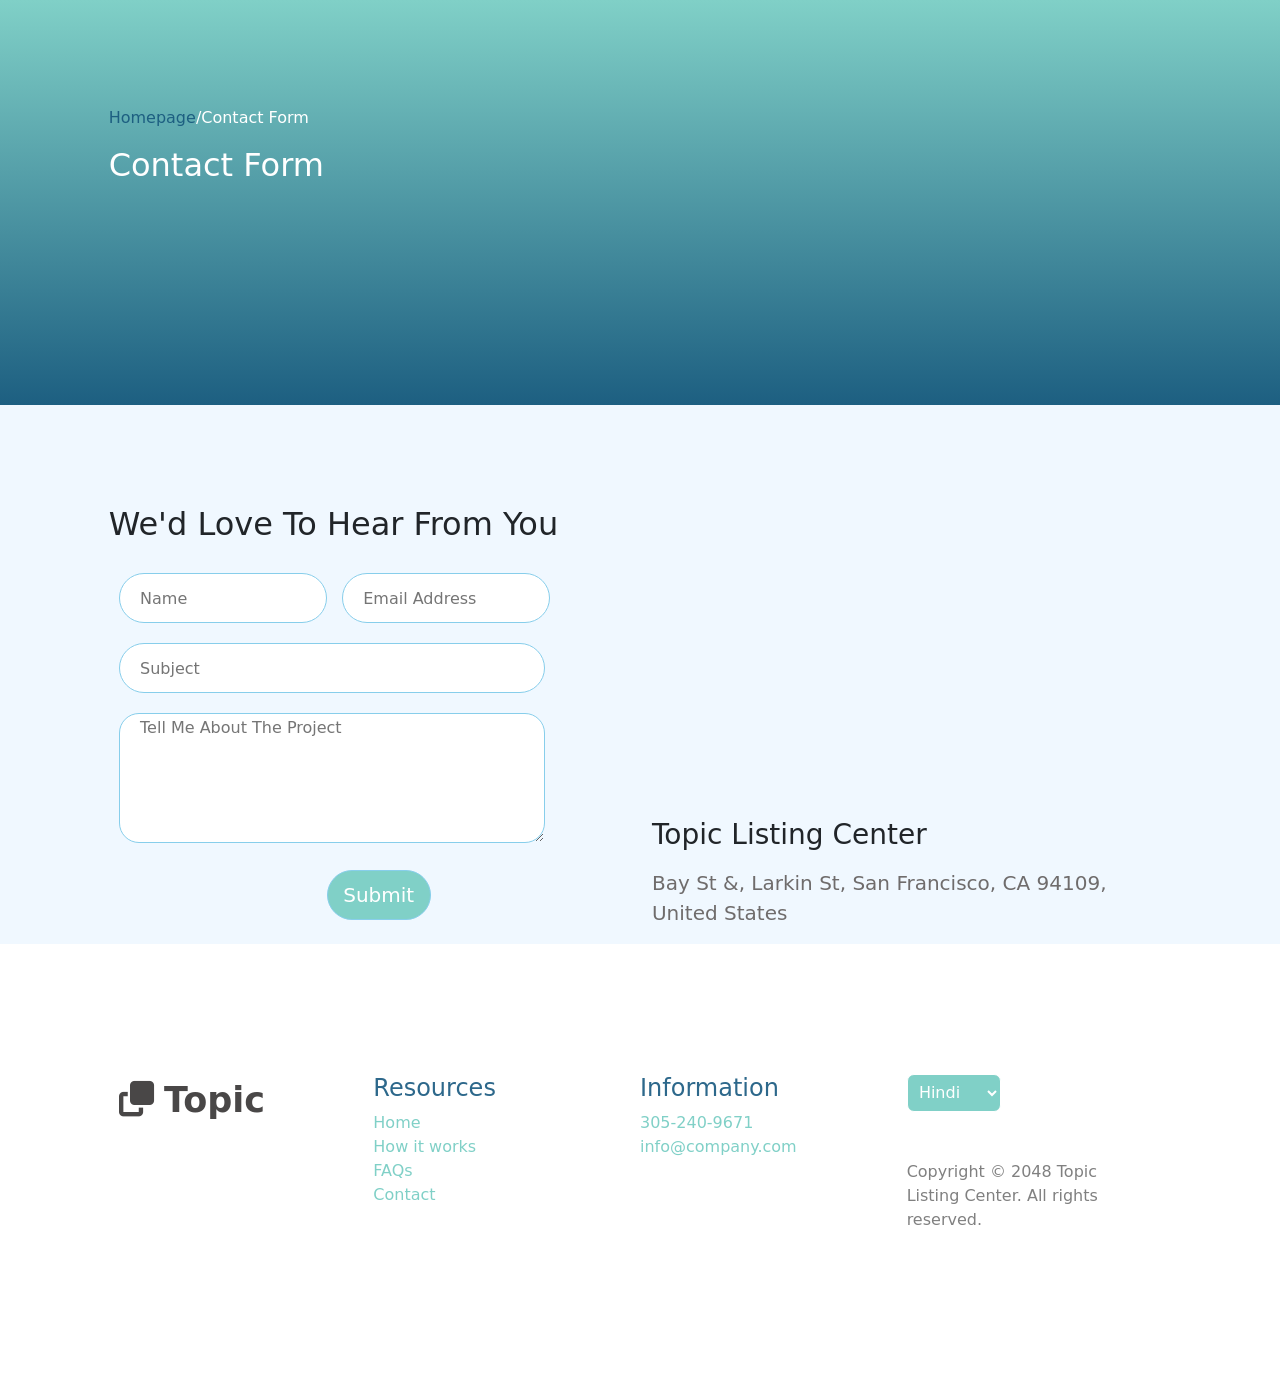
<file: contact_page.html>
<!DOCTYPE html>
<html lang="en">

<head>
    <meta charset="UTF-8">
    <meta name="viewport" content="width=device-width, initial-scale=1.0">
    <title>Contact Form</title>
    <link rel="stylesheet" href="https://cdnjs.cloudflare.com/ajax/libs/font-awesome/6.7.2/css/all.min.css"
        integrity="sha512-Evv84Mr4kqVGRNSgIGL/F/aIDqQb7xQ2vcrdIwxfjThSH8CSR7PBEakCr51Ck+w+/U6swU2Im1vVX0SVk9ABhg=="
        crossorigin="anonymous" referrerpolicy="no-referrer" />
    <link href="https://cdn.jsdelivr.net/npm/bootstrap@5.0.2/dist/css/bootstrap.min.css" rel="stylesheet"
        integrity="sha384-EVSTQN3/azprG1Anm3QDgpJLIm9Nao0Yz1ztcQTwFspd3yD65VohhpuuCOmLASjC" crossorigin="anonymous">
    <script src="https://cdn.jsdelivr.net/npm/bootstrap@5.0.2/dist/js/bootstrap.bundle.min.js"
        integrity="sha384-MrcW6ZMFYlzcLA8Nl+NtUVF0sA7MsXsP1UyJoMp4YLEuNSfAP+JcXn/tWtIaxVXM"
        crossorigin="anonymous"></script>
    <link rel="stylesheet" href="./CSS/style.css">
</head>
<style>
    .input {
        width: 40%;
        margin-left: 2%;
        margin-bottom: 20px;
        height: 50px;
        border-radius: 30px;
        padding-left: 20px;
        border: 1px solid skyblue
    }
    .hb:hover{
        background-color: #2d688b;
    }
</style>

<body>
    <div class="container-fluid">
        <div class="row sec11" style="height: 45svh;">
            <div class="col-md-1"></div>
            <div class="col-md-10">
                <div style="display: flex; margin-top: 10%;">
                    <a href="./index.html">Homepage</a>
                    <p style="color: white;">/Contact Form</p>

                </div>
                <h2 style="color: white;">Contact Form</h2>
            </div>
            <div class="col-md-1"></div>
        </div>

        <div class="row get-in-touch" style="padding-top: 100px;">
            <div class="col-md-1"></div>
            <div class="col-md-5">
                <h2 style="margin-bottom: 30px;">We'd Love To Hear From You</h2>
                <input type="text" class="input" placeholder="Name">
                <input type="text" class="input" placeholder="Email Address">
                <input type="text" class="input" placeholder="Subject" style="width:82%">
                <textarea name="" class="input" placeholder="Tell Me About The Project"
                    style="border-radius: 20px; height:130px;width: 82%;"></textarea>
                <button class="input hb" style="margin-left: 42%; background-color: #80d0c7; width: 20%; padding: 0; color: white; font-size: 20px;">Submit</button>
            </div>
            <div class="col-md-5">

                <iframe
                    src="https://www.google.com/maps/embed?pb=!1m18!1m12!1m3!1d487293.47787204565!2d78.07836299470655!3d17.41273323120619!2m3!1f0!2f0!3f0!3m2!1i1024!2i768!4f13.1!3m3!1m2!1s0x3bcb99daeaebd2c7%3A0xae93b78392bafbc2!2sHyderabad%2C%20Telangana!5e0!3m2!1sen!2sin!4v1741880801107!5m2!1sen!2sin"
                    width="550" height="270" allowfullscreen="" loading="lazy"
                    referrerpolicy="no-referrer-when-downgrade" style="border-radius: 20px;margin-top: 20px;"></iframe>
                <h3 class="my-3"> Topic Listing Center</h3>
                <p style="font-size: 20px; color: rgb(111, 108, 108);">Bay St &, Larkin St, San Francisco, CA 94109,
                    United States</p>
            </div>
        </div>

        <div class="row">
            <div class="row" style="margin-top: 10%; margin-bottom: 10%;">
                <div class="col-md-1"></div>
                <div class="col-md-10">
                    <div class="row">
                        <div class="col-md-3">
                            <a class="navbar-brand icon" href="#"><i class="fa-solid fa-clone"
                                    style="color: rgb(73, 71, 71); font-size: 35px;"></i> <b
                                    style="color: rgb(73, 71, 71); font-size: 35px;">Topic</b></a>
                        </div>
                        <div class="col-md-3">
                            <h4 style="color: #2d688b;">Resources</h4>
                            <a href="" style="text-decoration: none; color: #80d0c7;">Home</a><br>
                            <a href="" style="text-decoration: none; color: #80d0c7;">How it works</a><br>
                            <a href="" style="text-decoration: none; color: #80d0c7;">FAQs</a><br>
                            <a href="" style="text-decoration: none; color: #80d0c7;">Contact</a>
                        </div>
                        <div class="col-md-3">
                            <h4 style="color: #2d688b;">Information</h4>
                            <a href="" style="text-decoration: none; color: #80d0c7;">305-240-9671</a><br>
                            <a href="" style="text-decoration: none; color: #80d0c7;">
                                info@company.com</a><br>
                        </div>
                        <div class="col-md-3">
                            <select name="" id=""
                                style="background-color:#80d0c7; border-radius: 7px; border: 1px solid white; padding: 3%; color: white;">
                                <option value="Hindi">Hindi</option>
                                <option value="Telugu">Telugu</option>
                                <option value="English">English</option>
                            </select>
                            <br><br><br>
                            <p style="color: gray;">Copyright © 2048 Topic Listing Center. All rights reserved.</p>
                        </div>
                    </div>
                </div>
                <div class="col-md-1"></div>
            </div>
        </div>
    </div>
</body>
<script>
    document.getElementsByClassName('hb')[0].addEventListener('click',function() {
       window.alert('thanks for submitting!') 
    })
</script>
</file>
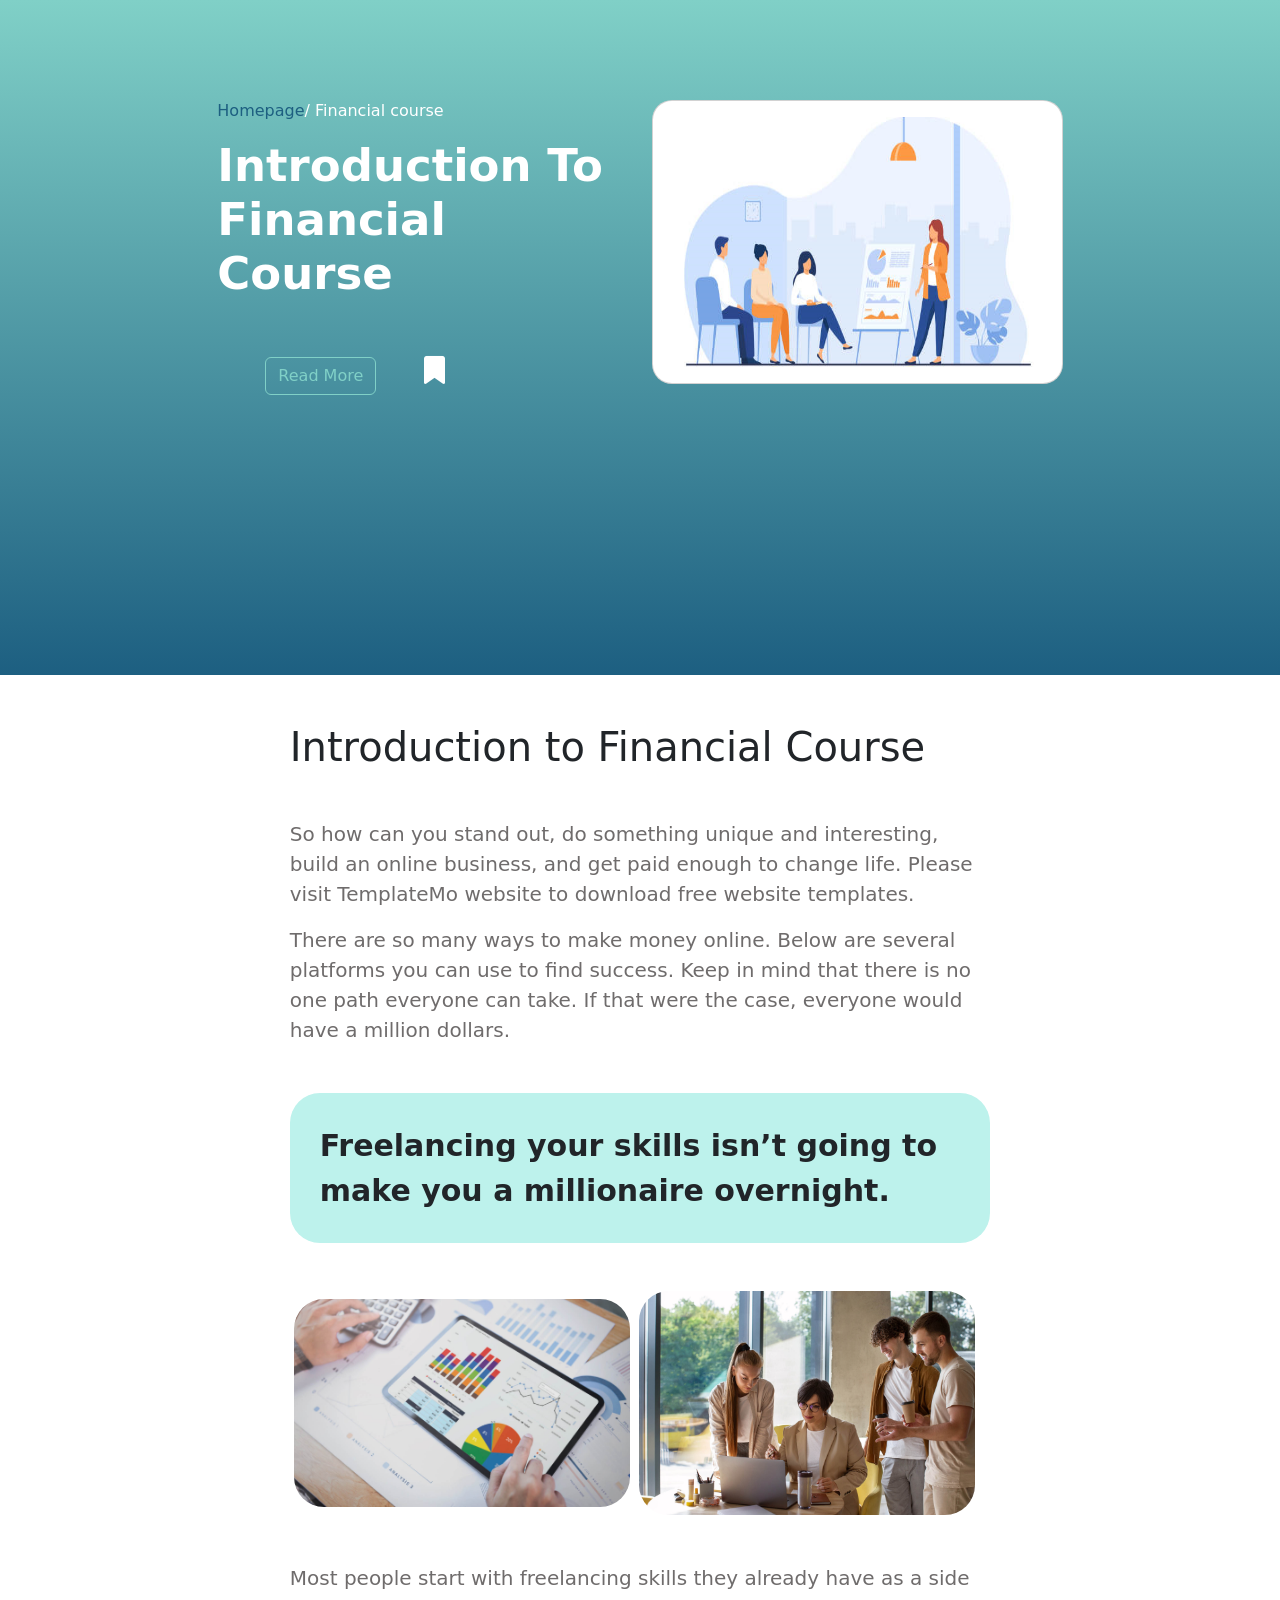
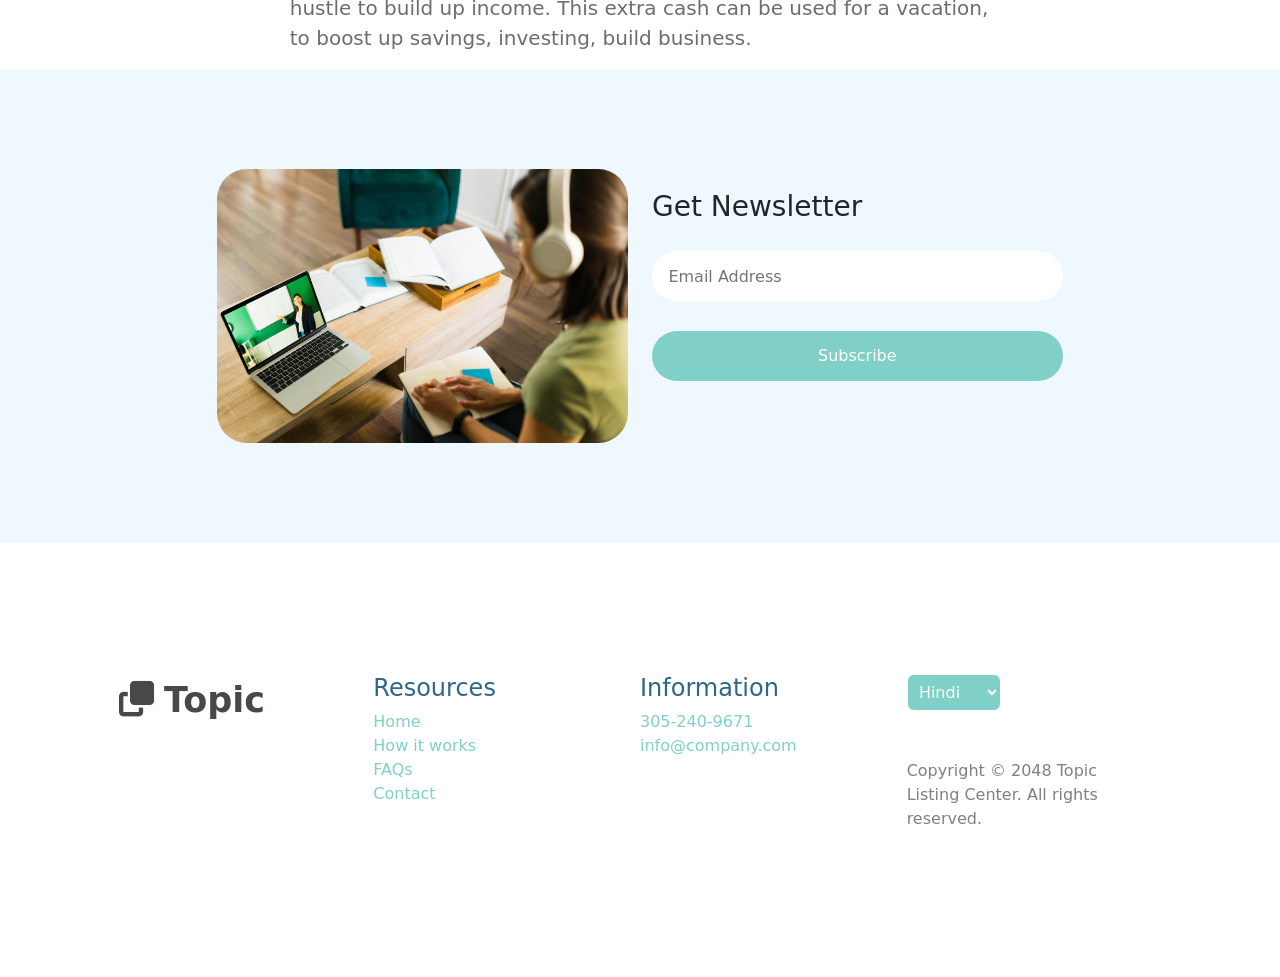
<file: financial.html>
<!DOCTYPE html>
<html lang="en">

<head>
    <meta charset="UTF-8">
    <meta name="viewport" content="width=device-width, initial-scale=1.0">
    <title>Topic Detail Page</title>
    <link rel="stylesheet" href="https://cdnjs.cloudflare.com/ajax/libs/font-awesome/6.7.2/css/all.min.css"
        integrity="sha512-Evv84Mr4kqVGRNSgIGL/F/aIDqQb7xQ2vcrdIwxfjThSH8CSR7PBEakCr51Ck+w+/U6swU2Im1vVX0SVk9ABhg=="
        crossorigin="anonymous" referrerpolicy="no-referrer" />
    <link href="https://cdn.jsdelivr.net/npm/bootstrap@5.0.2/dist/css/bootstrap.min.css" rel="stylesheet"
        integrity="sha384-EVSTQN3/azprG1Anm3QDgpJLIm9Nao0Yz1ztcQTwFspd3yD65VohhpuuCOmLASjC" crossorigin="anonymous">
    <script src="https://cdn.jsdelivr.net/npm/bootstrap@5.0.2/dist/js/bootstrap.bundle.min.js"
        integrity="sha384-MrcW6ZMFYlzcLA8Nl+NtUVF0sA7MsXsP1UyJoMp4YLEuNSfAP+JcXn/tWtIaxVXM"
        crossorigin="anonymous"></script>
    <link rel="stylesheet" href="./CSS/style.css">
</head>

<body>
    <div class="container-fluid">
        <div class="row sec11" style=" height: 75svh;">
            <div class="col-md-2"></div>
            <div class="col-md-4">
                <div style="display: flex; margin-top: 24%;">
                    <a href="./index.html">Homepage</a>
                    <p style="color: white;"> / Financial course</p>

                </div>
                <h1 style="font-weight: 700;font-size: 45px; color: white;">Introduction To Financial Course </h1>
                <button type="button" class="btn buttonn btn-md m-5" style="color: #80d0c7; border: 1px solid#80d0c7;">
                    Read More</button><i class="fa-solid fa-bookmark fs-3 mt-4" style=" color: white;"></i>
            </div>
            <!-- <div class="col-md-1"></div> -->
            <div class="col-md-4">
                <div class="card" style="margin-top: 100px; border-radius: 20px !important;">
                    <div class="card-body">
                        <div class="card-img"><img
                                src="./Imagess/financegirl.png"
                                alt="" style="width:100%;" height="250svh"></div>
                    </div>
                </div>
            </div>
            <div class="col-md-2"></div>
        </div>



        <div class="row">
            <div class="col-md-2"></div>
            <div class="col-md-8">
                <div class="row mt-5">
                    <div class="col-md-1"></div>
                    <div class="col-md-10">
                        <h1 class="mb-5">Introduction to Financial Course</h1>
                        <p style="font-size: 20px; color: rgb(111, 108, 108);">So how can you stand out, do something
                            unique and interesting, build an online business, and get paid enough to change life. Please
                            visit TemplateMo website to download free website templates.</p>

                        <p style="font-size: 20px; color: rgb(111, 108, 108);">There are so many ways to make money
                            online. Below are several platforms you can use to find success. Keep in mind that there is
                            no one path everyone can take. If that were the case, everyone would have a million dollars.
                        </p>
                        <div class="my-5" style="background-color: #bdf2ec;; padding: 30px;border-radius: 30px;"><b
                                style="font-size: 30px;">Freelancing your skills isn’t going to make you a millionaire
                                overnight.</b></div>


                        <img src="./Imagess/businesswoman-using-tablet-analysis.jpg"
                            style="width: 48%; border-radius: 30px;" alt="" class="mx-1">


                        <img src="./Imagess/colleagues-working-cozy-office-medium-shot.jpg"
                            style="width: 48%;border-radius: 30px;" alt="">
                        <p style="font-size: 20px; color: rgb(111, 108, 108);" class="mt-5">Most people start with
                            freelancing skills they already have as a side hustle to build up income. This extra cash
                            can be used for a vacation, to boost up savings, investing, build business.</p>
                    </div>
                    <div class="col-md-1"></div>
                </div>
            </div>
            <div class="col-md-2"></div>
        </div>

        <div class="row get-in-touch" style="padding-top:100px; padding-bottom: 100px;">
            <div class="col-md-2"></div>
            <div class="col-md-4 mr-4">
                <img src="./Imagess/rear-view-young-college-student.jpg" style="width: 100%;border-radius:30px; " alt="">
            </div>
            <div class="col-md-4">
                <h3 style="margin-top: 5%;">Get Newsletter</h3>
                <input type="email" placeholder="Email Address"
                    style="width: 100%;height: 50px;margin-top: 20px;border-radius: 30px;border: #80d0c7; padding: 4%;">

                <button
                    style="width:100%;background-color: #80d0c7;margin-top: 30px; height: 50px;border-radius: 30px;border: #80d0c7; color: white;">Subscribe</button>
            </div>
            <div class="col-md-1"></div>
        </div>
        <div class="row">
            <div class="row" style="margin-top: 10%; margin-bottom: 10%;">
                <div class="col-md-1"></div>
                <div class="col-md-10">
                    <div class="row">
                        <div class="col-md-3">
                            <a class="navbar-brand icon" href="#"><i class="fa-solid fa-clone"
                                    style="color: rgb(73, 71, 71); font-size: 35px;"></i> <b
                                    style="color: rgb(73, 71, 71); font-size: 35px;">Topic</b></a>
                        </div>
                        <div class="col-md-3">
                            <h4 style="color: #2d688b;">Resources</h4>
                            <a href="" style="text-decoration: none; color: #80d0c7;">Home</a><br>
                            <a href="" style="text-decoration: none; color: #80d0c7;">How it works</a><br>
                            <a href="" style="text-decoration: none; color: #80d0c7;">FAQs</a><br>
                            <a href="" style="text-decoration: none; color: #80d0c7;">Contact</a>
                        </div>
                        <div class="col-md-3">
                            <h4 style="color: #2d688b;">Information</h4>
                            <a href="" style="text-decoration: none; color: #80d0c7;">305-240-9671</a><br>
                            <a href="" style="text-decoration: none; color: #80d0c7;">
                                info@company.com</a><br>
                        </div>
                        <div class="col-md-3">
                            <select name="" id=""
                                style="background-color:#80d0c7; border-radius: 7px; border: 1px solid white; padding: 3%; color: white;">
                                <option value="Hindi">Hindi</option>
                                <option value="Telugu">Telugu</option>
                                <option value="English">English</option>
                            </select>
                            <br><br><br>
                            <p style="color: gray;">Copyright © 2048 Topic Listing Center. All rights reserved.</p>
                        </div>
                    </div>
                </div>
                <div class="col-md-1"></div>
            </div>
        </div>
</file>
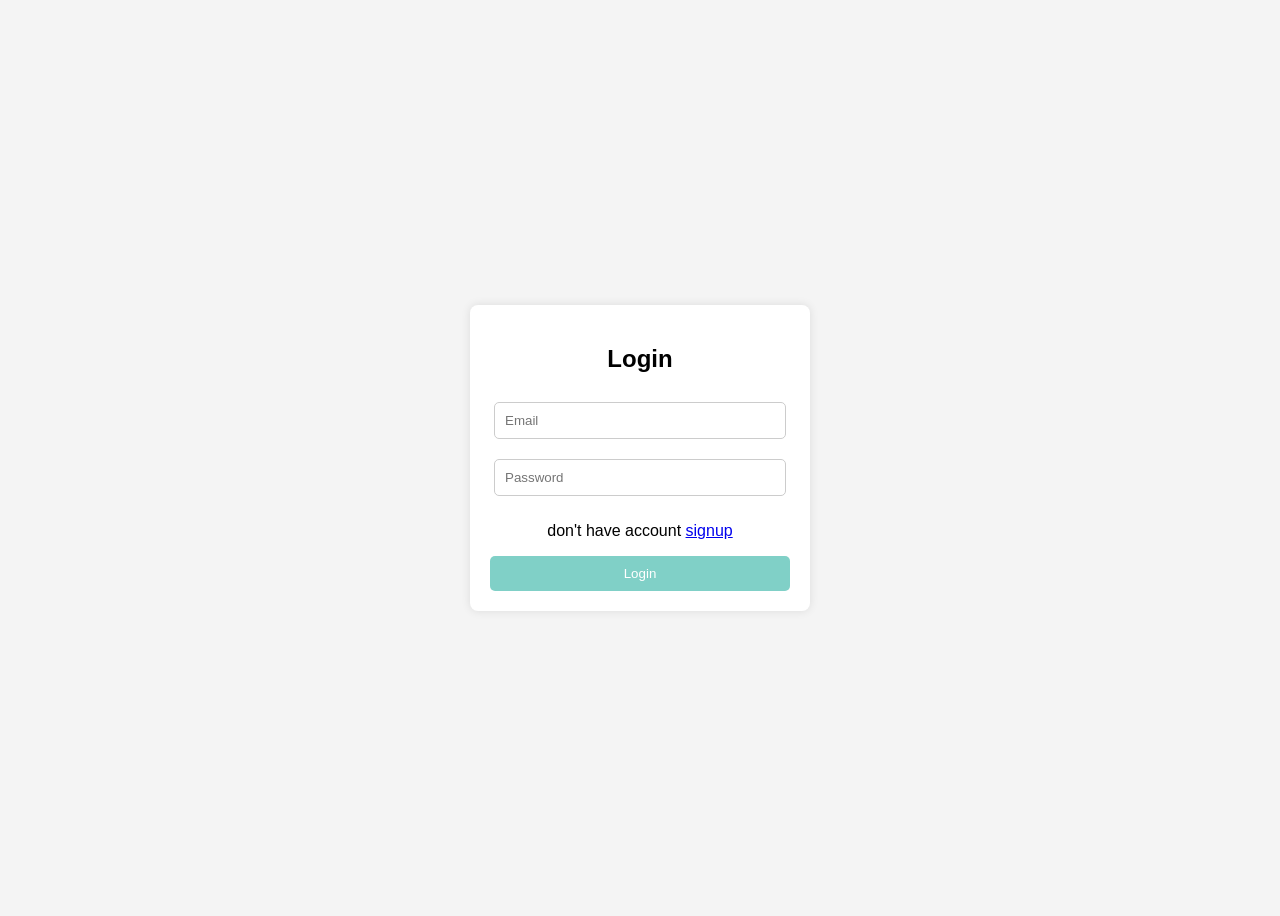
<file: loginpage.html>
<!DOCTYPE html>
<html lang="en">
<head>
    <meta charset="UTF-8">
    <meta name="viewport" content="width=device-width, initial-scale=1.0">
    <title>Login Page</title>
    <style>
        body {
            font-family: Arial, sans-serif;
            display: flex;
            justify-content: center;
            align-items: center;
            height: 100vh;
            background-color: #f4f4f4;
        }
        .login-container {
            background: white;
            padding: 20px;
            border-radius: 8px;
            box-shadow: 0 0 10px rgba(0, 0, 0, 0.1);
            width: 300px;
            text-align: center;
        }
        input {
            width: 90%;
            padding: 10px;
            margin: 10px 0;
            border: 1px solid #ccc;
            border-radius: 5px;
        }
        button {
            width: 100%;
            padding: 10px;
            background: #80d0c7;
            color: white;
            border: none;
            border-radius: 5px;
            cursor: pointer;
        }
        button:hover {
            background: #58a49b;
        }
        .error {
            color: red;
            font-size: 14px;
        }
    </style>
</head>
<body>
    <div class="login-container">
        <h2>Login</h2>
        <form id="loginForm">
            <input type="email" id="email" placeholder="Email" required>
            <input type="password" id="password" placeholder="Password" required>
            <p class="error" id="errorMessage"></p>
            <p> don't have account  <a href="./signuppage.html">signup</a></p>
            <button type="submit">Login</button>
        </form>
    </div>

    <script>
        document.getElementById('loginForm').addEventListener('submit', function(event) {
            event.preventDefault();
            const email = document.getElementById('email').value;
            const password = document.getElementById('password').value;
            const errorMessage = document.getElementById('errorMessage');
            
            if (email === "user@gmail.com" && password === "password") {
                alert("Login successful!");
                errorMessage.textContent = "";
                window.location.href="./index.html"
            } else {
                errorMessage.textContent = "Invalid email or password.";
            }
        });
    </script>
</body>
</html>
</file>
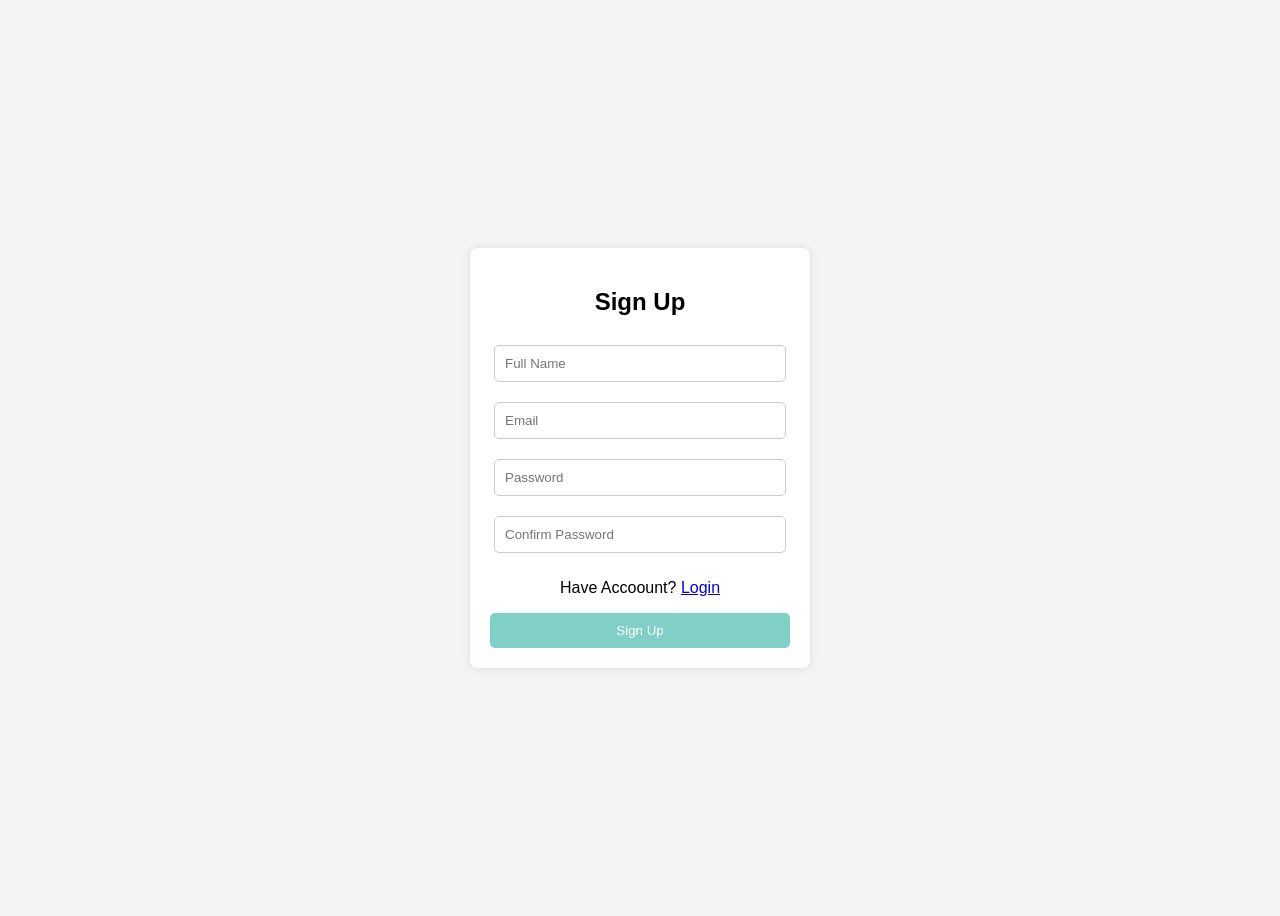
<file: signuppage.html>
<!DOCTYPE html>
<html lang="en">
<head>
    <meta charset="UTF-8">
    <meta name="viewport" content="width=device-width, initial-scale=1.0">
    <title>Sign Up Page</title>
    <style>
        body {
            font-family: Arial, sans-serif;
            display: flex;
            justify-content: center;
            align-items: center;
            height: 100vh;
            background-color: #f4f4f4;
        }
        .signup-container {
            background: white;
            padding: 20px;
            border-radius: 8px;
            box-shadow: 0 0 10px rgba(0, 0, 0, 0.1);
            width: 300px;
            text-align: center;
        }
        input {
            width: 90%;
            padding: 10px;
            margin: 10px 0;
            border: 1px solid #ccc;
            border-radius: 5px;
        }
        button {
            width: 100%;
            padding: 10px;
            background:#80d0c7;
            color: white;
            border: none;
            border-radius: 5px;
            cursor: pointer;
        }
        button:hover {
            background: #58a49b;
        }
        .error {
            color: red;
            font-size: 14px;
        }
    </style>
</head>
<body>
    <div class="signup-container">
        <h2>Sign Up</h2>
        <form id="signupForm">
            <input type="text" id="name" placeholder="Full Name" required>
            <input type="email" id="email" placeholder="Email" required>
            <input type="password" id="password" placeholder="Password" required>
            <input type="password" id="confirmPassword" placeholder="Confirm Password" required>
            <p class="error" id="errorMessage"></p>
            <p>Have Accoount? <a href="./loginpage.html"> Login</a></p>
            <button type="submit">Sign Up</button>
        </form>
    </div>

    <script>
        document.getElementById('signupForm').addEventListener('submit', function(event) {
            event.preventDefault();
            const name = document.getElementById('name').value;
            const email = document.getElementById('email').value;
            const password = document.getElementById('password').value;
            const confirmPassword = document.getElementById('confirmPassword').value;
            const errorMessage = document.getElementById('errorMessage');
            
            if (password !== confirmPassword) {
                errorMessage.textContent = "Passwords do not match.";
                return;
            }
            
            alert("Sign up successful! Welcome, " + name);
            errorMessage.textContent = "";
            window.location.href="./loginpage.html";
        });
    </script>
</body>
</html>
</file>
<file: CSS/style.css>
.container-fluid{
    margin: 0% !important;
    padding: 0;
}
.icon {
    font-size: 32px;
    margin-left: 5%;
}

.navv {
    background-image: linear-gradient(#97f2e7, #80d0c7);
    border-bottom: 1px solid white;
    /* position: sticky !important; */
    /* top: 0; */
}

.nav-item {
    padding-top: 10px;

}
.nav-link:hover{
    color: #1d5f81 !important;
}
.hb:hover{
    background-color: #1d5f81 !important;
}
.profile {
    margin-left: 100px;
}

.profilee:hover{
    /* background-color: white; */
    /* border: 1px solid white; */
    /* padding: 30%; */
    color: #1d5f81 !important;
}
.input1:focus{
    /* border: 1px solid white !important;
     */
     border: none;
     outline: none;
}
.sec1 {
    position: relative;
    height: 150svh
}

.sec11 {
    background-image: linear-gradient(#80d0c7, #1d5f81);
    height: 80svh;
}

.sec12 {
    background-color: #80d0c7;
    height: 50svh;
    border-bottom-left-radius: 100px;
    border-bottom-right-radius: 100px;
}

.finance {
    width: 40%;
    height: 340px;
    background-image: url(./Imagess/businesswoman-using-tablet-analysis.jpg);
    background-repeat: no-repeat;
    background-size: cover;
    /* opacity: 0.5; */
    position: relative;
    top: -400px;
    left: 50%;
    /* padding: 10px; */
    box-shadow: 1px 2px 3px;
    border-radius: 10px;

}

.opacity {
    width: 100%;
    height: 340px;
    position: absolute;
    background-color: #1d5f81;
    opacity: 0.5;
    border-radius: 10px;
}

.financecontent {
    width: 100%;
    height: 420px;
    position: absolute;
    color: white;
    padding: 3%;
}


/* browse course */
body {
    overflow-x: hidden;
}

.browse-p {
    display: inline;
    margin: 3% 2%;
    padding-bottom: 1%;
    color: gray;
}

.browse-p:hover {
    border-bottom: 1px solid blue;
    color: blue;
}

.browse-cards {
    margin-top: 10%;
    border-radius: 10px !important;
    box-shadow: 1px 1px 9px 1px gray;
    padding: 7%;
    height: 86%;
}

.design-cards {
    margin-top: 10%;
    border-radius: 10px !important;
    box-shadow: 1px 1px 9px 1px gray;
    padding: 7%;
    height: 84%;
    position: relative;
    top: -775px;
    left: 200px
}

.browse-card-p {
    color: gray;
    /* padding: 2%; */
    margin-bottom: 0;
}

a {
    text-decoration: none;
    color: #1d5f81;
    display: inline !important;
}









/* get in touch css */
.get-in-touch {
    background-color: #f0f8ff;
}






.main-div {
    /* width:600px;
    height:400px; */
    /* box-shadow: rgba(100, 100, 111, 0.2) 0px 7px 29px 0px; */
    /* border-radius: 20px; */
    padding: 30px;
}

/* body{
    display: flex;
    justify-content: center;
  } */
b {
    font-size: 20px;
    /* border-bottom: 1px solid gray; */

}

.child1 {
    display: flex;
    justify-content: space-between;
    /* border-bottom: 1px solid gray; */
    padding: 20px;
}

.first-div {
    border-bottom: 1px solid gray;


}

.second-div {
    border-bottom: 1px solid gray;

}

.third-div {
    border-bottom: 1px solid gray;

}

.child2 {
    display: flex;
    justify-content: space-between;
    /* border-bottom: 1px solid gray; */
    padding: 20px;
}

.child3 {
    display: flex;
    justify-content: space-between;
    /* border-bottom: 1px solid gray; */
    padding: 20px;
}

.child {
    display: flex;
    justify-content: space-between;
    /* border-bottom: 1px solid gray; */
    padding: 20px;
}


/* //how does it works */
.sec3 {
    width: 100%;
    height: 150svh;
    background-image: url(./Imagess/colleagues-working-cozy-office-medium-shot.jpg);
    background-size: cover;
    position: relative;
}

.sec3opacity {
    width: 100%;
    height: 150svh;
    position: absolute;
    background-color: #1d5f81;
    opacity: 0.6;
}

.sec3content {
    width: 100%;
    height: 100svh;
    position: absolute;

}

.search {
    width: 60%;
    height: 100%;
    background-color: #80d0c7;
    border-radius: 50%;
    padding: 5%;
}

.search1 {
    width: 90%;
    height: 80%;
    border: 2px solid white;
    /* background-color: white; */
    padding: 15%;
    border-radius: 50%;
}

.bookmark {
    width: 100%;
    height: 100px;
    background-color: #80d0c7;
    border-radius: 100%;
}

.read {
    width: 100%;
    height: 100px;
    background-color: #80d0c7;
    border-radius: 100%;
}

option{
    background-color: #80d0c7;
}
</file>
